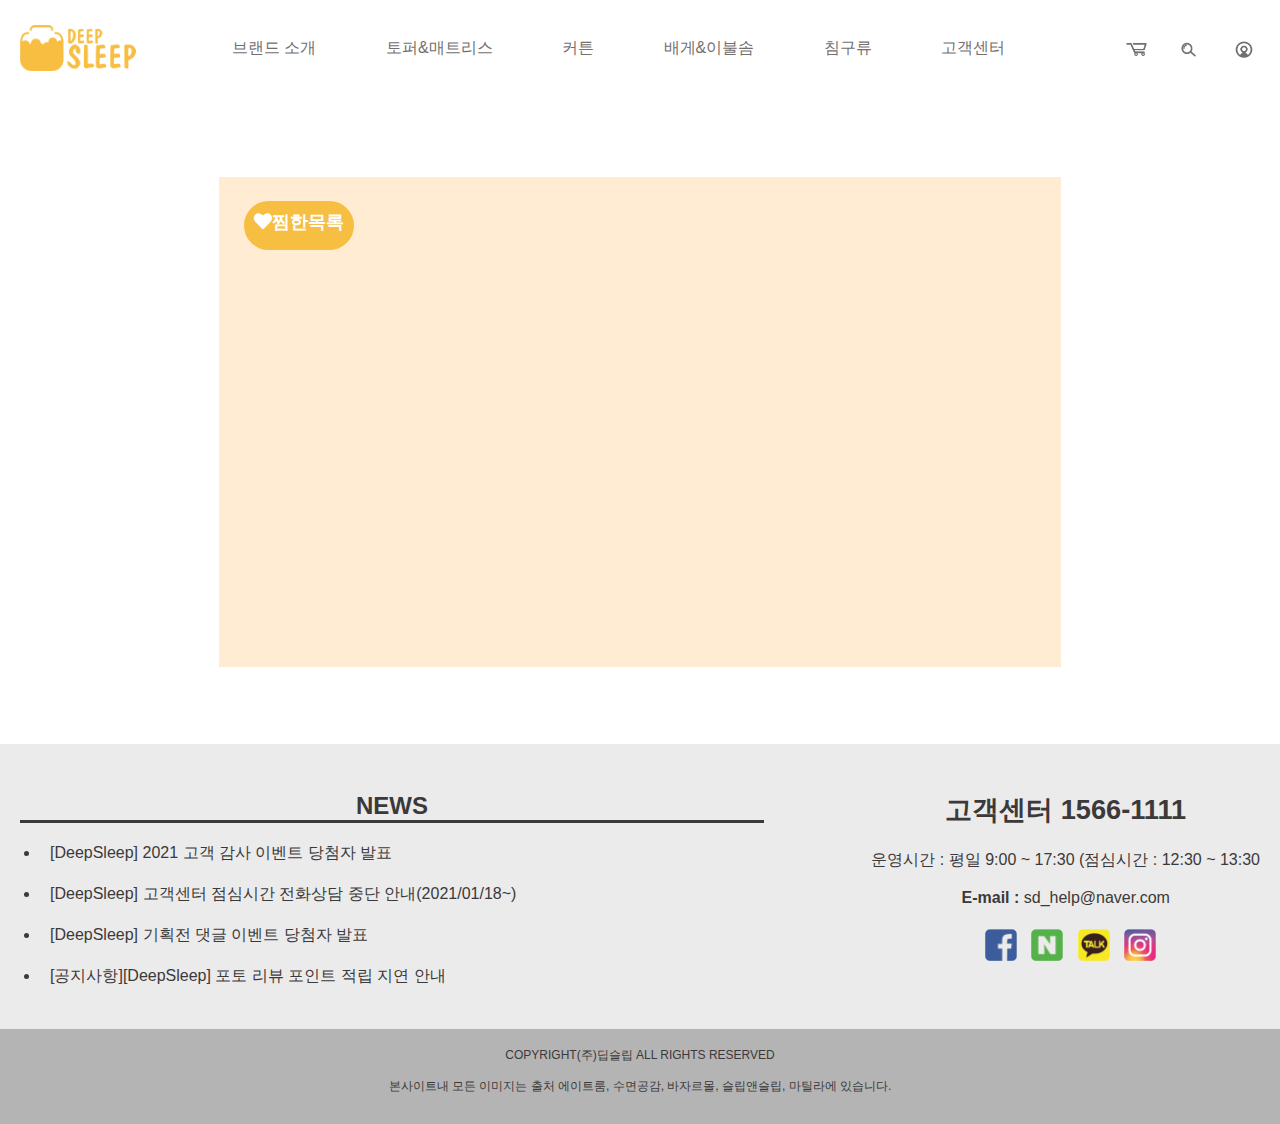
<file: cart.html>
<!DOCTYPE html>
<html lang="ko">

<head>
    <meta charset="UTF-8">
    <meta http-equiv="X-UA-Compatible" content="IE=edge">
    <meta name="viewport" content="width=device-width, initial-scale=1.0">
    <title>Document</title>
    <link rel="stylesheet" href="css/port1.css">
    <link rel="stylesheet" href="css/cart.css">
    <script defer src="js/cart.js"></script>
    <link href="https://cdnjs.cloudflare.com/ajax/libs/font-awesome/5.13.0/css/all.min.css" rel="stylesheet"> <!--CDN 링크 -->
</head>

<body>
    <div id="wrap">
        <header>
            <div id="inner">
                <div id="header_logo">
                    <h1><a href="port1.html"><img src="./img/logo.png" alt="logo"></a></h1>
                </div>
                <div id="header_menu">
                    <ul>
                        <li><a href="#">브랜드 소개</a></li>
                        <li><a href="#">토퍼&매트리스</a></li>
                        <li><a href="#">커튼</a></li>
                        <li><a href="#">배게&이불솜</a></li>
                        <li><a href="#">침구류</a></li>
                        <li><a href="list_page.html">고객센터</a></li>
                    </ul>
                </div>
                <div id="header_icons">
                    <div class="cart"><a href="cart.html"></a></div>
                    <div class="search"><a href="#"></a></div>
                    <div class="login"><a href="./log_in.html"></a></div>
                </div>
            </div>
        </header>
        <div class="form-wrap">
            <div class="icon_cover">
                <i class="fas fa-heart">찜한목록</i>
            </div>
        </div>
        <footer>
            <div id="footer_top">
                <div id="inner">
                    <div id="outer_left">
                        <h2 class="left"><a href="#"> NEWS</a></h2>
                        <div class="news_list">
                            <ul>
                                <li><a href="#">[DeepSleep] 2021 고객 감사 이벤트 당첨자 발표</a></li>
                                <li><a href="#">[DeepSleep] 고객센터 점심시간 전화상담 중단 안내(2021/01/18~)</a></li>
                                <li><a href="#">[DeepSleep] 기획전 댓글 이벤트 당첨자 발표</a></li>
                                <li><a href="#">[공지사항][DeepSleep] 포토 리뷰 포인트 적립 지연 안내</a></li>
                            </ul>
                        </div>
                    </div>
                    <div id="outer_right">
                        <h1 class="right">고객센터 1566-1111</h1>
                        <p>운영시간 : 평일 9:00 ~ 17:30 (점심시간 : 12:30 ~ 13:30 <br><br><b>E-mail :</b> sd_help@naver.com </p>
                        <div class="sns_icons">
                            <a href="#">
                                <div class="facebook"></div>
                            </a>
                            <a href="#">
                                <div class="naver"></div>
                            </a>
                            <a href="#">
                                <div class="kakaotalk"></div>
                            </a>
                            <a href="#">
                                <div class="instagram"></div>
                            </a>
                        </div>
                    </div>
                </div>
            </div>
            <div id="footer_bottom">
                <div id="inner">
                    <p>COPYRIGHT(주)딥슬립 ALL RIGHTS RESERVED<br><br>본사이트내 모든 이미지는 출처 에이트룸, 수면공감, 바자르몰, 슬립앤슬립, 마틸라에 있습니다.
                    </p>
                </div>
            </div>
    </div>
    </footer>
    </div>
</body>

</html>
</file>
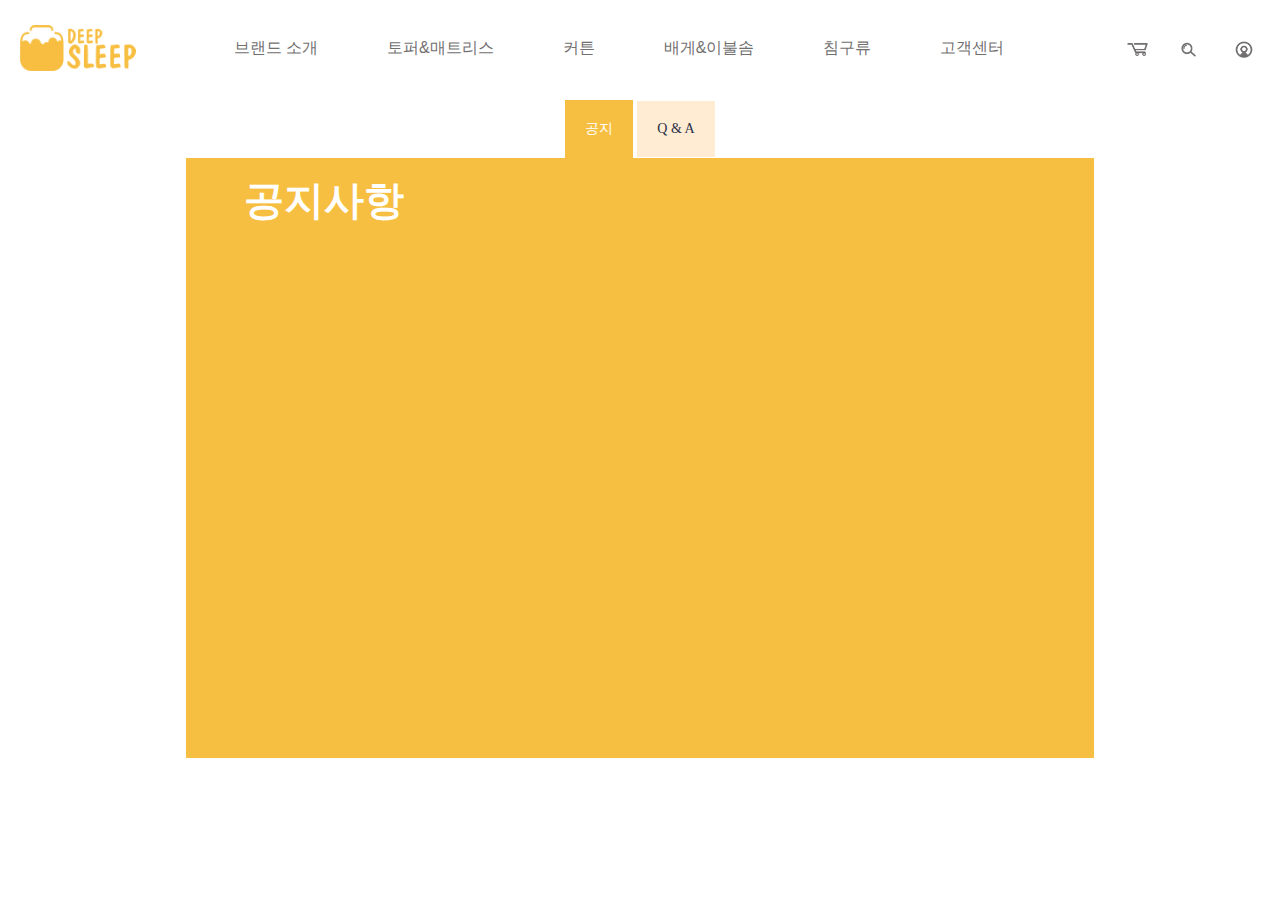
<file: list_page.html>
<!DOCTYPE html>
<html lang="en">

<head>
    <meta charset="UTF-8">
    <meta http-equiv="X-UA-Compatible" content="IE=edge">
    <meta name="viewport" content="width=device-width, initial-scale=1.0">
    <title>deepsleep</title>
    <link rel="stylesheet" href="css/port1.css">
    <link rel="stylesheet" href="css/list_page.css">

</head>

<body>

    <div id="wrap">
        <header>
            <div id="inner">
                <div id="header_logo">
                    <h1><a href="port1.html"><img src="./img/logo.png" alt="logo"></a></h1>
                </div>
                <div id="header_menu">
                    <ul>
                        <li><a href="#">브랜드 소개</a></li>
                        <li><a href="#">토퍼&매트리스</a></li>
                        <li><a href="#">커튼</a></li>
                        <li><a href="#">배게&이불솜</a></li>
                        <li><a href="#">침구류</a></li>
                        <li><a href="list_page.html">고객센터</a></li>
                    </ul>
                </div>
                <div id="header_icons">
                    <div class="cart"><a href="cart.html"></a></div>
                    <div class="search"><a href="#"></a></div>
                    <div class="login"><a href="log_in.html"></a></div>
                </div>
            </div>
        </header>
        <article class="list_page">
            <!-- <h3 class="pageheader">고객센터</h3> -->
            <div class="board_tab">
                <input type="radio" name="bt" id="tab01" checked>
                <label for="tab01">공지</label>
                <input type="radio" name="bt" id="tab02">
                <label for="tab02">Q & A</label>

                <div class="conbox con1">
                    <h3>공지사항</h3>
                    <span></span>
                </div>
                <div class="conbox con2">
                    <h3>Q&A</h3>
                    <span></span>
                    <div class="board_list">
                        <table>
                            <thead>
                                <tr>
                                    <th scope="col" class="no">번호</th>
                                    <th scope="col" class="title">제목</th>
                                    <th scope="col" class="author">작성자</th>
                                    <th scope="col" class="date">작성일</th>
                                    <th scope="col" class="hit">조회</th>
                                </tr>
                            </thead>
                            <tbody>
                            </tbody>
                    </div>
                </div>
            </div>
        </article>
    </div>
</body>

</html>
</file>
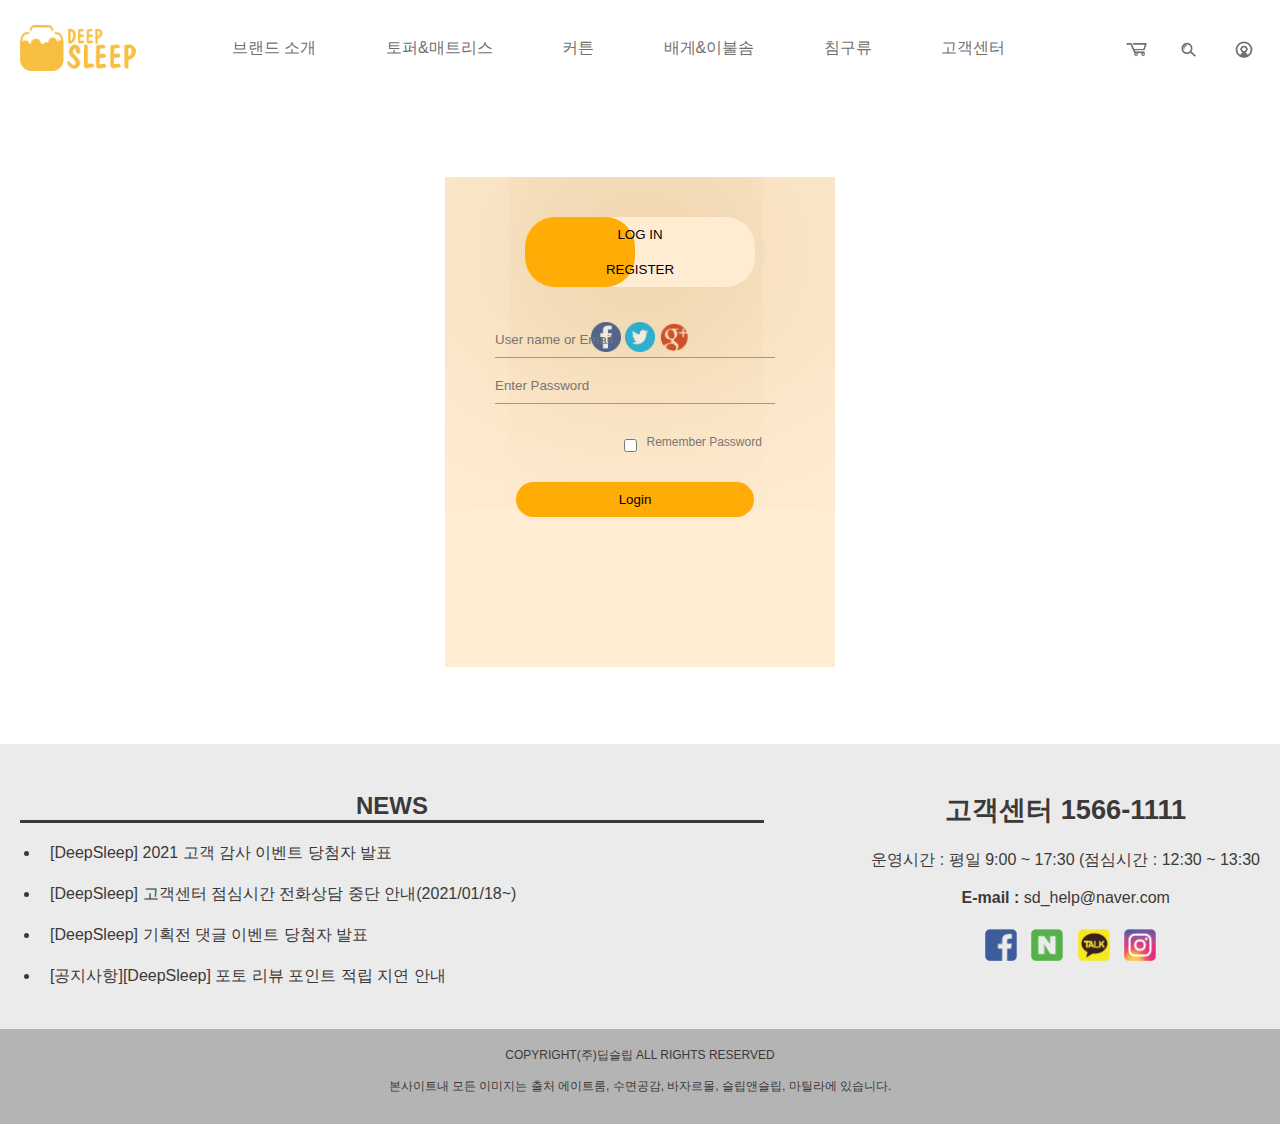
<file: log_in.html>
<!DOCTYPE html>
<html lang="ko">

<head>
    <meta charset="UTF-8">
    <meta http-equiv="X-UA-Compatible" content="IE=edge">
    <meta name="viewport" content="width=device-width, initial-scale=1.0">
    <title>Document</title>
    <link rel="stylesheet" href="css/style.css">
    <link rel="stylesheet" href="css/port1.css">
    <script defer src="js/log_in.js"></script>
</head>

<body>
    <div id="wrap">
        <header>
            <div id="inner">
                <div id="header_logo">
                    <h1><a href="port1.html"><img src="./img/logo.png" alt="logo"></a></h1>
                </div>
                <div id="header_menu">
                    <ul>
                        <li><a href="#">브랜드 소개</a></li>
                        <li><a href="#">토퍼&매트리스</a></li>
                        <li><a href="#">커튼</a></li>
                        <li><a href="#">배게&이불솜</a></li>
                        <li><a href="#">침구류</a></li>
                        <li><a href="list_page.html">고객센터</a></li>
                    </ul>
                </div>
                <div id="header_icons">
                    <div class="cart"><a href="cart.html"></a></div>
                    <div class="search"><a href="#"></a></div>
                    <div class="login"><a href="./log_in.html"></a></div>
                </div>
            </div>
        </header>
        <div class="form-wrap">
            <div class="button-wrap">
                <div id="btn"></div>
                <button type="button" class="switch_btn" onclick="login()">LOG IN</button>
                <button type="button" class="switch_btn" onclick="register()">REGISTER</button>
            </div>
            <form id="login" action="" class="input-group">
                <input type="text" name="User ID" class="input-place" placeholder="User name or Email" required>
                <input type="password" name="userPASS" class="input-place" placeholder="Enter Password" required>
                <input type="checkbox" class="checkbox"><span class="check">Remember Password</span>
                <button class="submit">Login</button>
            </form>
            <form id="register" action="" class="input-group">
                <input type="text" class="input-place" placeholder="Your Name" required>
                <input type="text" class="input-place" placeholder="User name" required>
                <input type="email" class="input-place" placeholder="Your Email" required>
                <input type="password" class="input-place" placeholder="Enter Password" required>
                <input type="text" class="input-place" placeholder="Your Address" required>
                <!-- <input type="checkbox" class="checkbox"><span class="check">Terms and conditions</span> -->
                <button class="submit">REGISTER</button>
            </form>
            <div class="social-icons">
                <img src="img/fb.png" alt="facebook">
                <img src="img/tw.png" alt="twitter">
                <img src="img/gl.png" alt="google">
            </div>
        </div>
        <footer>
            <div id="footer_top">
                <div id="inner">
                    <div id="outer_left">
                        <h2 class="left"><a href="#"> NEWS</a></h2>
                        <div class="news_list">
                            <ul>
                                <li><a href="#">[DeepSleep] 2021 고객 감사 이벤트 당첨자 발표</a></li>
                                <li><a href="#">[DeepSleep] 고객센터 점심시간 전화상담 중단 안내(2021/01/18~)</a></li>
                                <li><a href="#">[DeepSleep] 기획전 댓글 이벤트 당첨자 발표</a></li>
                                <li><a href="#">[공지사항][DeepSleep] 포토 리뷰 포인트 적립 지연 안내</a></li>
                            </ul>
                        </div>
                    </div>
                    <div id="outer_right">
                        <h1 class="right">고객센터 1566-1111</h1>
                        <p>운영시간 : 평일 9:00 ~ 17:30 (점심시간 : 12:30 ~ 13:30 <br><br><b>E-mail :</b> sd_help@naver.com </p>
                        <div class="sns_icons">
                            <a href="#">
                                <div class="facebook"></div>
                            </a>
                            <a href="#">
                                <div class="naver"></div>
                            </a>
                            <a href="#">
                                <div class="kakaotalk"></div>
                            </a>
                            <a href="#">
                                <div class="instagram"></div>
                            </a>
                        </div>
                    </div>
                </div>
            </div>
            <div id="footer_bottom">
                <div id="inner">
                    <p>COPYRIGHT(주)딥슬립 ALL RIGHTS RESERVED<br><br>본사이트내 모든 이미지는 출처 에이트룸, 수면공감, 바자르몰, 슬립앤슬립, 마틸라에 있습니다.
                    </p>
                </div>
            </div>
    </div>
    </footer>
    </div>
</body>

</html>
</file>
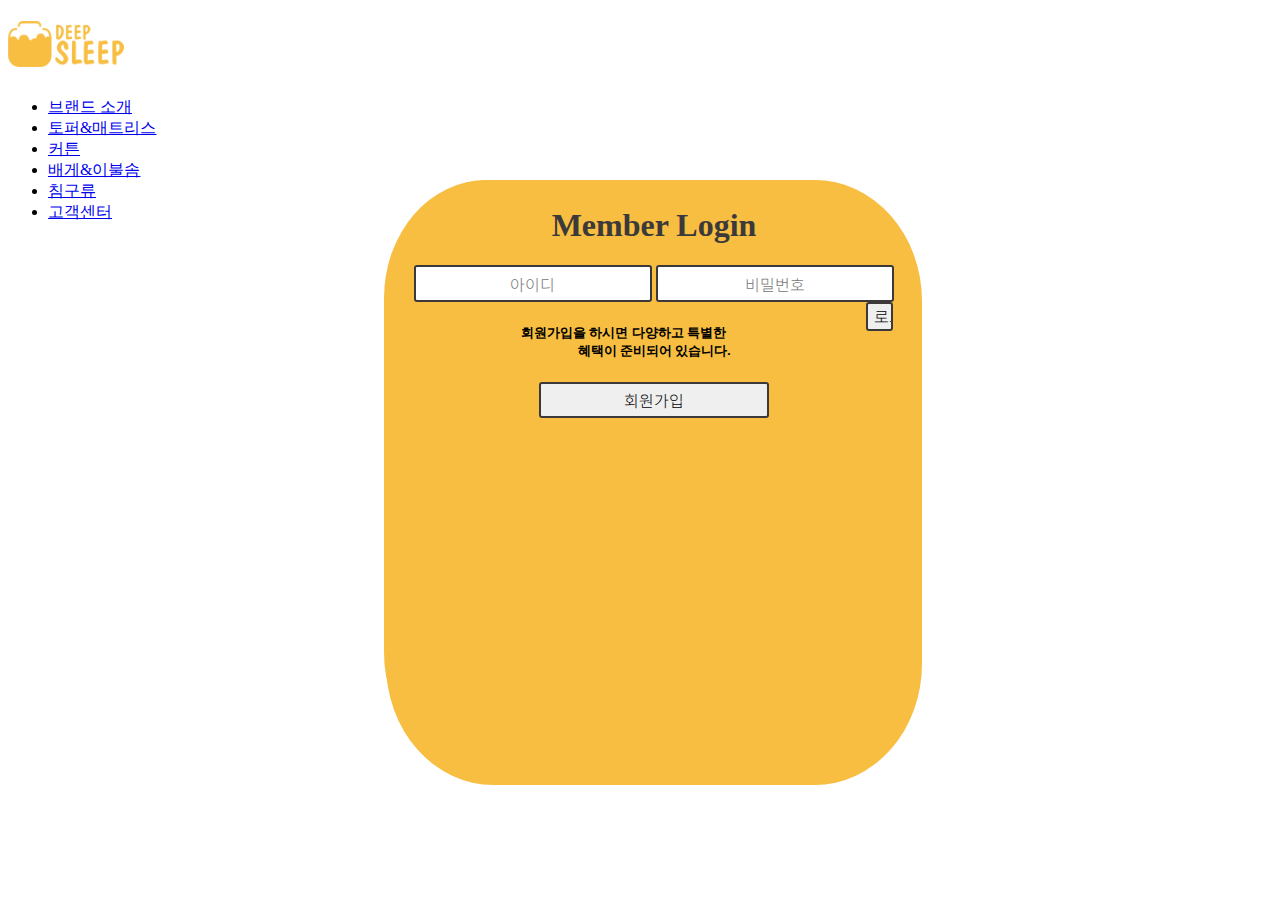
<file: sign_up.html>
<!DOCTYPE html>
<html lang="ko">

<head>
    <meta charset="UTF-8">
    <meta http-equiv="X-UA-Compatible" content="IE=edge">
    <meta name="viewport" content="width=device-width, initial-scale=1.0">
    <title>Document</title>
    <link rel="stylesheet" href="css/sign_up.css">
    <link href="https://fonts.googleapis.com/css2?family=Noto+Sans+KR:wght@100;300;400;500;700;900&display=swap" rel="stylesheet">
    <link href="//maxcdn.bootstrapcdn.com/font-awesome/4.1.0/css/font-awesome.min.css" rel="stylesheet">
</head>

<body>
    <div id="wrap">
        <header>
            <div id="inner">
                <div id="header_logo">
                    <h1><a href="port1.html"><img src="./img/logo.png" alt="logo"></a></h1>
                </div>
                <div id="header_menu">
                    <ul>
                        <li><a href="#">브랜드 소개</a></li>
                        <li><a href="#">토퍼&매트리스</a></li>
                        <li><a href="#">커튼</a></li>
                        <li><a href="#">배게&이불솜</a></li>
                        <li><a href="#">침구류</a></li>
                        <li><a href="list_page.html">고객센터</a></li>
                    </ul>
                </div>
                <div id="header_icons">
                    <div class="cart"><a href="cart.html"></a></div>
                    <div class="login"><a href="log_in.html"></a></div>
                    <div class="search"><a href="#"></a></div>
                </div>
            </div>
        </header>
    </div>
        <fieldset class="login">
            <h1>Member Login</h1>
            <input type="text" name="id" placeholder="아이디">
            <input type="password" name="pwd" placeholder="비밀번호">
            <a href="#">
                <input type="button" value="로그인">
            </a>
            <h5>회원가입을 하시면 다양하고 특별한<br>혜택이 준비되어 있습니다.</h5>
            <input type="button" value="회원가입">
        </fieldset>
        <fieldset class="sign">
            <h1>Sign Up</h1>
            <h2>ID</h2>
            <input name="id" autocomplete="off" type="text" placeholder="아이디 입력">
            <h2>PASSWORD</h2>
            <input type="text" name="pwd" placeholder="비밀번호 입력">
            <h2>E-mail</h2>
            <input type="email" id="email" placeholder="이메일 입력">
            <h2>ADDRESS</h2>
            <input type="text" name="add" placeholder="주소 입력">
            <div>
                <a href="" class="btn btn-2">
                  <span class="txt">Send</span>
                  <span class="round"><i class="fa fa-chevron-right"></i></span>
                </a>
              </div>
        </fieldset>
</body>

</html>
</file>
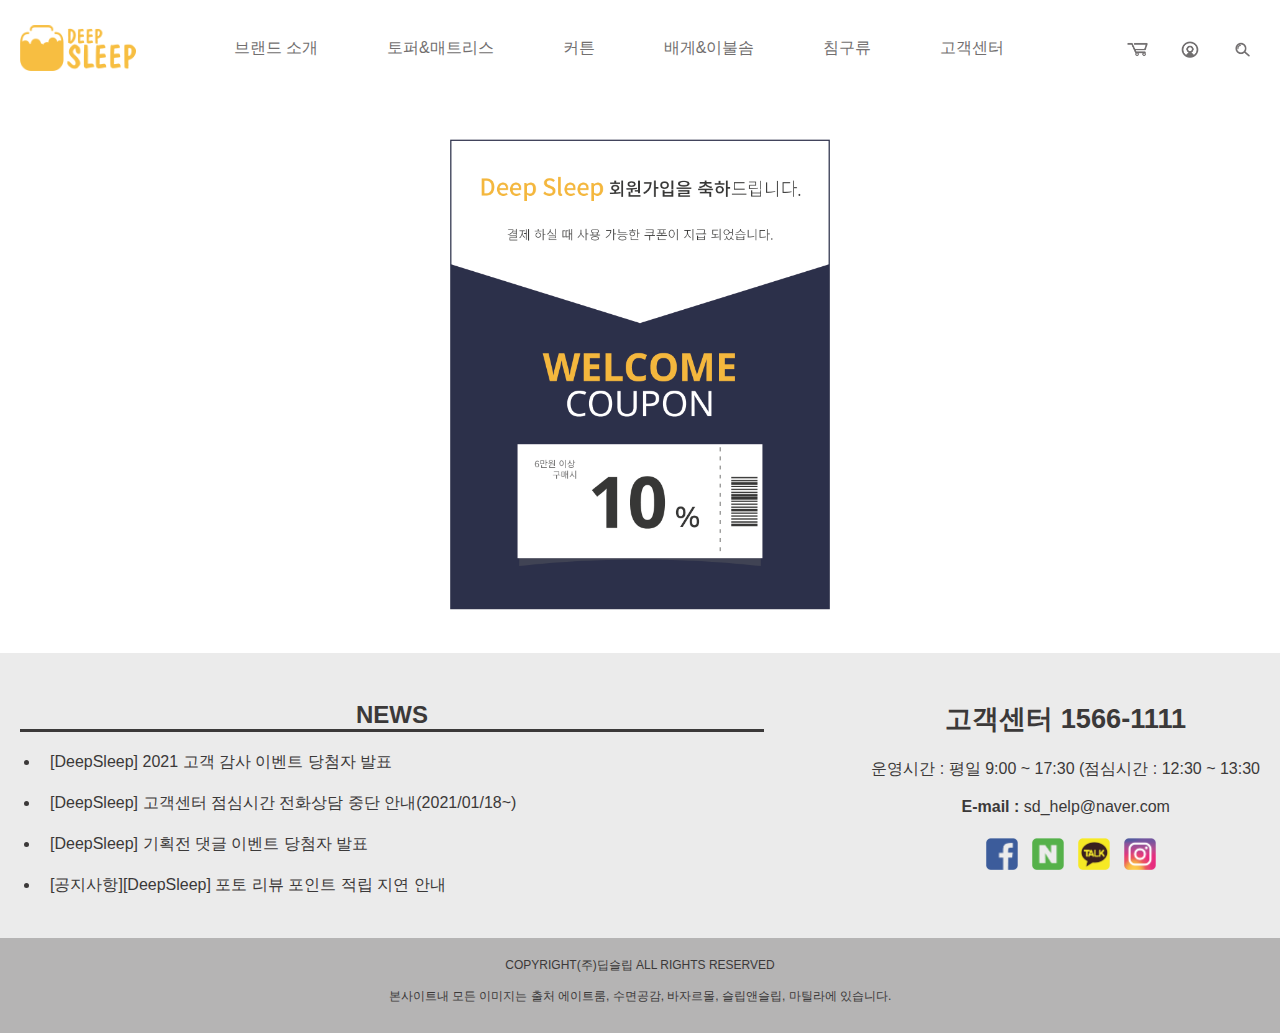
<file: welcome.html>
<!DOCTYPE html>
<html lang="en">

<head>
    <meta charset="UTF-8">
    <meta http-equiv="X-UA-Compatible" content="IE=edge">
    <meta name="viewport" content="width=device-width, initial-scale=1.0">
    <title>Document</title>
    <link rel="stylesheet" href="css/port1.css">
    <link rel="stylesheet" href="css/welcome.css">
</head>

<body>
    <div id="wrap">
        <header>
            <div id="inner">
                <div id="header_logo">
                    <h1><a href="port1.html"><img src="./img/logo.png" alt="logo"></a></h1>
                </div>
                <div id="header_menu">
                    <ul>
                        <li><a href="#">브랜드 소개</a></li>
                        <li><a href="#">토퍼&매트리스</a></li>
                        <li><a href="#">커튼</a></li>
                        <li><a href="#">배게&이불솜</a></li>
                        <li><a href="#">침구류</a></li>
                        <li><a href="list_page.html">고객센터</a></li>
                    </ul>
                </div>
                <div id="header_icons">
                    <div class="cart"><a href="cart.html"></a></div>
                    <div class="login"><a href="log_in.html"></a></div>
                    <div class="search"><a href="#"></a></div>
                </div>
            </div>
        </header>
        <section>
                <div class="welcome_box">
                    <img src="img/welcome_coupon-01.png" alt="coupon">
                </div>
        </section>
        <footer>
            <div id="footer_top">
                <div id="inner">
                    <div id="outer_left">
                        <h2 class="left"><a href="#"> NEWS</a></h2>
                        <div class="news_list">
                            <ul>
                                <li><a href="#">[DeepSleep] 2021 고객 감사 이벤트 당첨자 발표</a></li>
                                <li><a href="#">[DeepSleep] 고객센터 점심시간 전화상담 중단 안내(2021/01/18~)</a></li>
                                <li><a href="#">[DeepSleep] 기획전 댓글 이벤트 당첨자 발표</a></li>
                                <li><a href="#">[공지사항][DeepSleep] 포토 리뷰 포인트 적립 지연 안내</a></li>
                            </ul>
                        </div>
                    </div>
                    <div id="outer_right">
                        <h1 class="right">고객센터 1566-1111</h1>
                        <p>운영시간 : 평일 9:00 ~ 17:30 (점심시간 : 12:30 ~ 13:30 <br><br><b>E-mail :</b> sd_help@naver.com </p>
                        <div class="sns_icons">
                            <a href="#">
                                <div class="facebook"></div>
                            </a>
                            <a href="#">
                                <div class="naver"></div>
                            </a>
                            <a href="#">
                                <div class="kakaotalk"></div>
                            </a>
                            <a href="#">
                                <div class="instagram"></div>
                            </a>
                        </div>
                    </div>
                </div>
            </div>
            <div id="footer_bottom">
                <div id="inner">
                    <p>COPYRIGHT(주)딥슬립 ALL RIGHTS RESERVED<br><br>본사이트내 모든 이미지는 출처 에이트룸, 수면공감, 바자르몰, 슬립앤슬립, 마틸라에 있습니다.
                    </p>
                </div>
            </div>
    </div>
    </footer>
    </div>
</body>

</html>
</file>
<file: css/port1.css>
* {
    margin: 0;
    padding: 0;
}

body {
    text-align: center;
    font-size: 16px;
}
p,
li,
h1,
h2,
h4,
span {
    font-family: 'Noto Sans KR', sans-serif;
    font-size: 16px;
}
hr {
    border: none;
    clear: both;
}

ul,
li,
ol {
    list-style: none;
}

a {
    text-decoration: none;
    color: inherit;
}

/*///////////////////////////////*/


#wrap {
    width: 100%;
    /* height: 3722px; */
    min-width: 1240px;
    overflow: hidden;
}

#inner {
    width: 1240px;
    margin: 0 auto;
}

/*************HEADER***********/
header {
    height: 100px;
}

header div {
    display: inline-block;
}

#header_logo {
    height: 50%;
    padding-top: calc((100px - 51px) / 2);
    float: left;
}

#header_menu {
    padding-top: calc((100px - 24px)/ 2);
}

#header_menu ul li {
    display: inline-block;
    padding-right: 65px;
    color: #726f6f;
    font-weight: 500;
    font-size: 1em;
}

#header_menu ul li:last-child {
    padding-right: 0px;
}

#header_menu ul li a:hover {
    color: #f7be41;
    border-bottom: 2px solid #f7be41;
    font-weight: bold;
}

#header_icons {
    float: right;
    margin-top: calc((100px - 29px) / 2);
}
#header_icons div {
    padding-left: 25px;
    padding-top: 5px;
}

#header_icons .cart a,
#header_icons .login a,
#header_icons .search a{
    background-size: contain;
    background-repeat: no-repeat;
    width: 22px;
    height: 22px;
    padding-left: 25px;
}

#header_icons .cart a{
    background-image: url(../img/cart-01.png);
}

#header_icons .search a{
    background-image: url(../img/search_grey-01.png);
}

#header_icons .login a{
    background-image: url(../img/login_grey-01.png);
}

#header_icons .cart a:hover,
#header_icons .login a:hover,
#header_icons .search a:hover {
    background-size: contain;
    background-repeat: no-repeat;
    width: 22px;
    height: 22px;
    padding-left: 25px;
}

#header_icons .cart a:hover {
    background-image: url(../img/cart_yellow-01.png);
}

#header_icons .login a:hover {
    background-image: url(../img/login_yellow-01.png);
}

#header_icons .login .drop {
    display: none;
    position: absolute;
    background-color: #f7d09d;
    min-width: 30px;
    top: 30px;
    right: 12%;
    padding: 10px;
}

#header_icons .login:hover .drop {
    display: block;
}

#header_icons .search a:hover {
    background-image: url(../img/search_yellow-01.png);
}




/**********SECTION***********/
/*main*/
#main_slide div a img {
    display: block;
    height: 650px;
}

/*NEW*/
#new {
    width: 100%px;
    height: 760px;
    background-color: #ebebeb;
}

#new #inner h2 {
    position: absolute;
    margin-left: calc((1240px - 60px) / 2);
    padding-top: 110px;
    border-bottom: 2px solid #3b3939;
    width: 60px;
    font-weight: 700;
    font-size: 1.5em;
    color: #3b3939;
}

.new_banner {
    width: 100%;
}

.new_banner .new_list {
    float: left;
    padding-right: 175px;
    padding-top: 210px;
    padding-bottom: 110px;
    position: relative;
}

.new_list a .overlay_new {
    position: absolute;
    width: 293px;
    height: 395px;
    background-color: #302920;
    transition: all 0.5s;
    opacity: 0;
    z-index: 5;
}

.new_list a:hover .overlay_new {
    opacity: 0.4;
}

.new_banner_roll .new_list {
    width: 20px;
    top: 100%;
    left: 15px;
    z-index: 10;
    transition: all 0.5s;
}

.new_list a .options {
    position: absolute;
    margin-top: 400px;
    margin-left: 160px;
    opacity: 0;
    transition: all 0.3s;
    z-index: 10;
}

.new_list a:hover .options {
    margin-top: 200px;
    margin-left: 160px;
    opacity: 1;
}

.new_list a .wish {
    position: absolute;
    margin-top: 400px;
    margin-left: 110px;
    opacity: 0;
    transition: all 0.3s;
    z-index: 10;
}

.new_list a:hover .wish {
    margin-top: 200px;
    margin-left: 110px;
    opacity: 1;
}



.new_list div ul li {
    text-align: left;
    color: #575550;
    font-weight: 400;
}

.new_list div ul .product_N:hover {
    text-decoration: underline;
}

.product_N .product_ic {
    width: 51px;
    height: 21px;
    background-color: #6e6a69;
    color: #f7be41;
    font-size: 10px;
    text-align: center;
    padding-top: 4px;
    float: right;
}

.product_N,
.product_P {
    font-size: 14px;
}

/*MORE*/
#more {
    width: 100%;
    height: 822px;
    background-color: white;
}

.more_box div {
    float: left;
    width: calc((100% - 20px) / 2);
    padding-top: 110px;
    padding-bottom: 110px;
}

.more_box div:first-child {
    margin-right: 20px;
}

.left .overlay_more {
    position: absolute;
    background-color: #302920;
    width: 610px;
    height: 380px;
    transition: all 0.5s;
    opacity: 0;
}

.left:hover .overlay_more {
    opacity: 0.5;
}

.more_box .left p {
    position: absolute;
    color: beige;
    font-size: 70px;
    font-weight: bold;
    top: 1740px;
    left: 230px;
    z-index: 10;
    opacity: 0;
    transition: all 0.5s;
}

.more_box .left:hover p {
    opacity: 1;
}

.left a span {
    position: absolute;
    color: #FFFFF0;
    border: 2px solid #FFFFF0;
    width: 100px;
    height: 50px;
    margin-top: 280px;
    margin-left: -50px;
    opacity: 0;
    transition: all 0.5s;
    padding-top: 4px;
    font-weight: 400;
}

.left:hover a span {
    opacity: 1;
}

.left a:hover span {
    border: 2px solid #C4BDAC;
    color: #C4BDAC;
}

.right_top .overlay_more2 {
    position: absolute;
    width: 610px;
    height: 70px;
    background-color: #302920;
    opacity: 0;
    transition: all 0.5s;
}

.right_top:hover .overlay_more2 {
    opacity: 0.5;
}

.right_top a span,
.right_bottom a span {
    position: absolute;
    color: #FFFFF0;
    margin-top: 130px;
    margin-left: -80px;
    border: 2px solid #FFFFF0;
    height: 50px;
    width: 150px;
    padding-top: 4px;
    transition: all 0.5s;
    opacity: 0;
    font-weight: 400;
}

.right_top:hover a span,
.right_bottom:hover a span {
    opacity: 1;
}

.right_top a span:hover,
.right_bottom a span:hover {
    border: 2px solid #C4BDAC;
    color: #C4BDAC;
}

.right_bottom .overlay_more3 {
    position: absolute;
    width: 610px;
    height: 70px;
    background-color: #302920;
    opacity: 0;
    transition: all 0.5s;
}

.right_bottom:hover .overlay_more3 {
    opacity: 0.5;
}

.more_box div:nth-child(2) {
    margin-bottom: 20px;
    padding-bottom: 0;
}

.more_box div:last-child {
    padding-top: 0;
}

.more_box div img {
    display: block;
    /*이미지 공백 없애기*/
}

/*COUPONS*/
#coupons {
    width: 100%;
    height: 170px;
}
#coupons div{
    display: inline-block;
}
#monthly_coupon{
    width: 50%;
    height: 100%;
    background-color: #2b2f49;
    float: left;
}
#monthly_coupon h1{
    color: ivory;
    font-size: 1.7em;
    font-weight: 600;
    margin-top: calc((170px - 63px) / 2);
    margin-bottom: 1.5%;
}
#monthly_coupon h4{
    color: #f7be41;
    font-weight: 500;
}
#kakaopay{
    width: 50%;
    height: 100%;
    background-color: #535363;
}
#kakaopay h1,
#kakaopay h4 {
    margin-left: -35%;
    font-weight: 600;
}
#kakaopay h1{
    color: ivory;
    font-size: 1.7em;
    margin-top: calc((170px - 68px) / 2);
    margin-bottom: 1.5%;
}
#kakaopay h4{
    color: ivory;
}
#coupons #monthly_coupon .click {
    border: 1px solid white;
    width: 10%;
    height: 15%;
    color: white;
    font-size: 1em;
    font-weight: 500;
    position: relative;
    left: 35%;
    top: -30%;
    padding-top: 0.2%;
}
#kakaopay img{
    position: relative;
    width: 80px;
    height: 80px;
    left: 12%;
    top: -43%;
}

/*BRANDS*/
#brands #inner {
    height: 840px;
    width: 1240px;
}

#brands #inner h2 {
    position: absolute;
    margin-left: calc((1240px - 60px) / 2);
    padding-top: 110px;
    border-bottom: 2px solid #3b3939;
    width: 100px;
    color: #3b3939;
    font-size: 1.5em;
    font-weight: 700;
}
#brands #inner div{
    margin-right: 150px;
}
#brands #inner div:last-child{
    margin-right: 0;
}
#brands #inner div img {
    width: calc((1240px -  300px) / 3);
}

#brands #inner div .overlay_brands {
    position: absolute;
    width: calc((1240px - 300px) / 3);
    height: 307px;
    background-color: #f7d09d;
    opacity: 0;
    transition: all 0.2s;
    z-index: 10;
}

#brands #inner div:hover a .overlay_brands {
    opacity: 0.3;
    box-shadow: 0px 40px 30px rgb(0, 0, 0);
    transform: translateY(-5%);
}

#brands #inner div {
    float: left;
    padding-top: 210px;
}

#brands #inner div:last-child {
    padding-right: 0;
}

#brands #inner div img {
    transition: 0.2s;
}

#brands #inner div:hover img {
    transform: translateY(-5%);
}

/**********FOOTER***********/
#footer_top {
    width: 100%;
    height: 285px;
    background-color: #ebebeb;
    color: #3b3939;
}

#footer_top #inner .left {
    color: #3b3939;
    border-bottom: 3px solid #3b3939;
    margin-bottom: 10px;
    width: 100%;
    padding-top: 48px;
    text-align: center;
}

#footer_top #inner ul li {
    list-style: disc;
    padding: 10px;
    margin-left: 20px;
}

#outer_left {
    float: left;
    width: 60%;
}

#outer_left .left {
    text-align: center;
    font-weight: 700;
    font-size: 1.5em;
}

.news_list {
    text-align: left;
    font-weight: 300;
}

.news_list ul li:hover {
    text-decoration: underline;
}

#outer_right {
    float: right;
    padding-top: 48px;
    padding-bottom: 2px;
}

#outer_right .right {
    padding-bottom: 22px;
    font-weight: 700;
    font-size: 1.7em;
}
#outer_right p{
    font-weight: 400;
}
#outer_right .sns_icons {
    padding-top: 22px;
}

#outer_right .sns_icons div {
    display: inline-block;
}

.sns_icons .facebook,
.sns_icons .naver,
.sns_icons .kakaotalk,
.sns_icons .instagram {
    /* background-image: url(../img/sns_icons_fb-01.png),
        url(../img/sns_icons_naver-01.png),
        url(../img/sns_icons_kakaotalk-01.png),
        url(../img/sns_icons_instagram-01.png); */
    background-size: contain, contain, contain, contain;
    background-repeat: no-repeat, no-repeat, no-repeat, no-repeat;
    width: 32px;
    height: 32px;
    margin-left: 10px;
    transition: all 0.2s;
}

.sns_icons .facebook:hover,
.sns_icons .naver:hover,
.sns_icons .kakaotalk:hover,
.sns_icons .instagram:hover {
    transform: scale(1.2);
}

.sns_icons .facebook {
    background-image: url(../img/sns_icons_fb-01.png);
}

.sns_icons .naver {
    background-image: url(../img/sns_icons_naver-01.png);
}

.sns_icons .kakaotalk {
    background-image: url(../img/sns_icons_kakaotalk-01.png);
}

.sns_icons .instagram {
    background-image: url(../img/sns_icons_instagram-01.png);
}

#footer_bottom {
    width: 100%;
    height: 95px;
    background-color: #b5b4b4;
    color: #3b3939;
    font-size: 12px;
}

#footer_bottom #inner p {
    padding-top: 1.5%;
    font-weight: 300;
    font-size: 1em;
}
</file>
<file: css/cart.css>
* {
    margin: 0;
    padding: 0;
    font-family: sans-serif;
}
.wrap {
    height: 100%;
    width: 100%;
    background-position: center;
    background-size: cover;
    position: absolute;
}
.form-wrap {
    width: 65%;
    height: 480px;
    position: relative;
    margin: 6% auto;
    background: #ffecd2;
    padding: 5px;
    overflow: hidden;
}
.form-wrap .icon_cover {
    border-radius: 50px;
    width: 13%;
    height: 10%;
    background-color: #F7BF42;
    position: absolute;
    top: 5%;
    left: 3%;
}

.form-wrap i {
    position: relative;
    margin: 10% auto;
    color: white;
    font-size: 18px;
}


/* .button-wrap {
    width: 230px;
    margin: 35px auto;
    position: relative;
    box-shadow: 0 0 600px 9px #aa7b1b;
    border-radius: 30px;
}

.switch_btn {
    padding: 10px 30px;
    cursor: pointer;
    background: transparent;
    border: 0;
    outline: none;
    position: relative;
}
.switch_btn img:last-child {
    width: 20px;
}
#btn {
    top: 0;
    left: 0;
    position: absolute;
    width: 110px;
    height: 100%;
    background-color: #ffad06;
    border-radius: 30px;
    transition: all .3s;
    -webkit-transition: all 0.3s;
}


.input-group {
    width: 100%;
    transition: .5s;
}

.input-group .cart_list {
    width: 60%;
    height: 2px;
    background-color: #2B2F49;
    position: relative;
}

.input-group .cart_total {
    width: 30%;
    height: 2px;
    background-color: #2B2F49;

}

.input-place {
    width: 100%;
    padding: 10px 0;
    margin: 5px 0;
    border: none;
    border-bottom: 1px solid #999;
    outline: none;
    background: transparent;
}

.checkbox {
    margin: 30px 10px 30px 0;
}
.check {
    color: #777;
    font-size: 12px;
    bottom: 68px;
    position: absolute;
}
#login {
    left: 50px;
}
#register {
    left: 450px;
} */
</file>
<file: css/list_page.css>
/* .list_page .pageheader {
    font-size: 30px;
    color: #2B2F49;
    margin-top: 5%;
    margin-bottom: 5%;
} */

.list_page .board_tab {
    position: relative;

}

.board_tab .conbox h3{
    /* color: #2B2F49; */
    color: white;
    padding: 15px 20px;
    text-align: left;
    font-size: 40px;
}

.list_page .board_list table{
    margin: auto;
    width: 100%;
    border: 2px solid #f5e7bf;
}
tr {
    widows: 100%;
    height: 40px;
}

tr th {
    color: white;
    border-right: 2px solid white;
}

tr th:last-child {
    border-right: none;
}

.no {
    width: 10%;
}
.title {
    width:50%;
}
.author {
    width: 10%;
}

.date {
    width: 20%;
}

.hit {
    width: 10%;
}


input[type="radio"]{
    display: none;
}
input[type="radio"]+ label {
    display: inline-block; 
    padding: 20px; 
    background: #ffecd2; 
    color: #2B2F49;
    font-size: 14px;
    cursor: pointer;
}
input[type="radio"]:checked+label {
    background: #F7BF42;
    color: white;
}

.conbox {
    width: 65%;
    height: 600px;
    background: #F7BF42;
    margin: 0 auto;
    margin-bottom: 5%;
    padding: 0 3%;
    display: none;
}

input[id="tab01"]:checked ~ .con1{
    display: block;
}
input[id="tab02"]:checked ~ .con2{
    display: block;
}
</file>
<file: css/style.css>
* {
    margin: 0;
    padding: 0;
    font-family: sans-serif;
}
.wrap {
    height: 100%;
    width: 100%;
    background-position: center;
    background-size: cover;
    position: absolute;
}
.form-wrap {
    width: 380px;
    height: 480px;
    position: relative;
    margin: 6% auto;
    background: #ffecd2;
    padding: 5px;
    overflow: hidden;
}

.button-wrap {
    width: 230px;
    margin: 35px auto;
    position: relative;
    box-shadow: 0 0 600px 9px #aa7b1b;
    border-radius: 30px;
}

.switch_btn {
    padding: 10px 30px;
    cursor: pointer;
    background: transparent;
    border: 0;
    outline: none;
    position: relative;
}

#btn {
    top: 0;
    left: 0;
    position: absolute;
    width: 110px;
    height: 100%;
    background-color: #ffad06;
    border-radius: 30px;
    transition: all .3s;
    -webkit-transition: all 0.3s;
}

.social-icons {
    margin: 30px auto;
    text-align: center;
}
.social-icons img {
    width: 30px ;
    cursor: pointer;
}
.input-group {
    top: 140px;
    position: absolute;
    width: 280px;
    transition: .5s;
}
.input-place {
    width: 100%;
    padding: 10px 0;
    margin: 5px 0;
    border: none;
    border-bottom: 1px solid #999;
    outline: none;
    background: transparent;
}
.submit {
    width: 85%;
    padding: 10px 30px;
    cursor: pointer;
    display: block;
    margin: auto;
    background-color: #ffad06;
    border: 0;
    outline: none;
    border-radius: 30px;
}
.checkbox {
    margin: 30px 10px 30px 0;
}
.check {
    color: #777;
    font-size: 12px;
    bottom: 68px;
    position: absolute;
}
#login {
    left: 50px;
}
#register {
    left: 450px;
}
</file>
<file: css/sign_up.css>
.login {
    width: 40%;
    height: 65.5%;
    background-color: #f7be41;
    border: none;
    border-radius: 20%;
    text-align: center;
    position: absolute;
    top: 20%;
    left: 30%;
}
.sign {
    display: none;
    width: 40%;
    background: #f5d693;
    border: none;
    border-radius: 20%;
    text-align: center;
    position: absolute;
    top: 20%;
    left: 30%;
}

.sign h1,
.login h1  {
    text-align: center;
    font-size: 2rem;
    color: #3b3939;
}
.sign h2,
.login h2  {
    margin-top: 5%;
    margin-bottom: 1%;
    color: #3b3939;
    text-align: left;
    margin-left: 27%;
}

.sign input {
    padding-top: 0.8%;
    padding-bottom: 0.8%;
    text-align: center;
    width: 45%;
    font-size: 1rem;
    border: 2px solid #3b3939;
    border-radius: 3px;
    font-family: 'Noto Sans KR', sans-serif;
    font-weight: 300;
}
.login input {
    padding-top: 0.8%;
    padding-bottom: 0.8%;
    text-align: center;
    width: 45%;
    font-size: 1rem;
    border: 2px solid #3b3939;
    border-radius: 3px;
    font-family: 'Noto Sans KR', sans-serif;
    font-weight: 300;
}
.login a {
    float: right;
}
/* button {
    margin-top: 5%;
    margin-bottom: 10%;
    width: 10%;
    height: 10%;
    font-size: 1rem;
    font-family: 'Noto Sans KR', sans-serif;
    font-weight: 500;
    cursor: pointer;
    background-color: #fcad26;
} */

.sign .btn-2 {
    background-color: darkorange;
    border-radius: 30px;
    padding: 12px 53px 12px 23px;
    color: white;
    text-transform: uppercase;
    font-family: sans-serif;
    font-weight: bold;
    transition: all 0.3s;
    display: inline-block;
    margin-top: 5%;
    margin-bottom: 5%;
}

.sign .btn-2 .round {
    background-color: lightsalmon;
}
.sign .btn-2 .round i {
    position: absolute;
    top: 89%;
    left: 55%;
}
.sign .btn-2:hover{
    cursor: pointer;
    background-color: orange;
    color: orangered;
}
</file>
<file: css/welcome.css>
section {
    width: 100%;
}

.welcome_box img {
    width: 30%;
    margin-top: 3%;
    margin-bottom: 3%;
}
</file>
